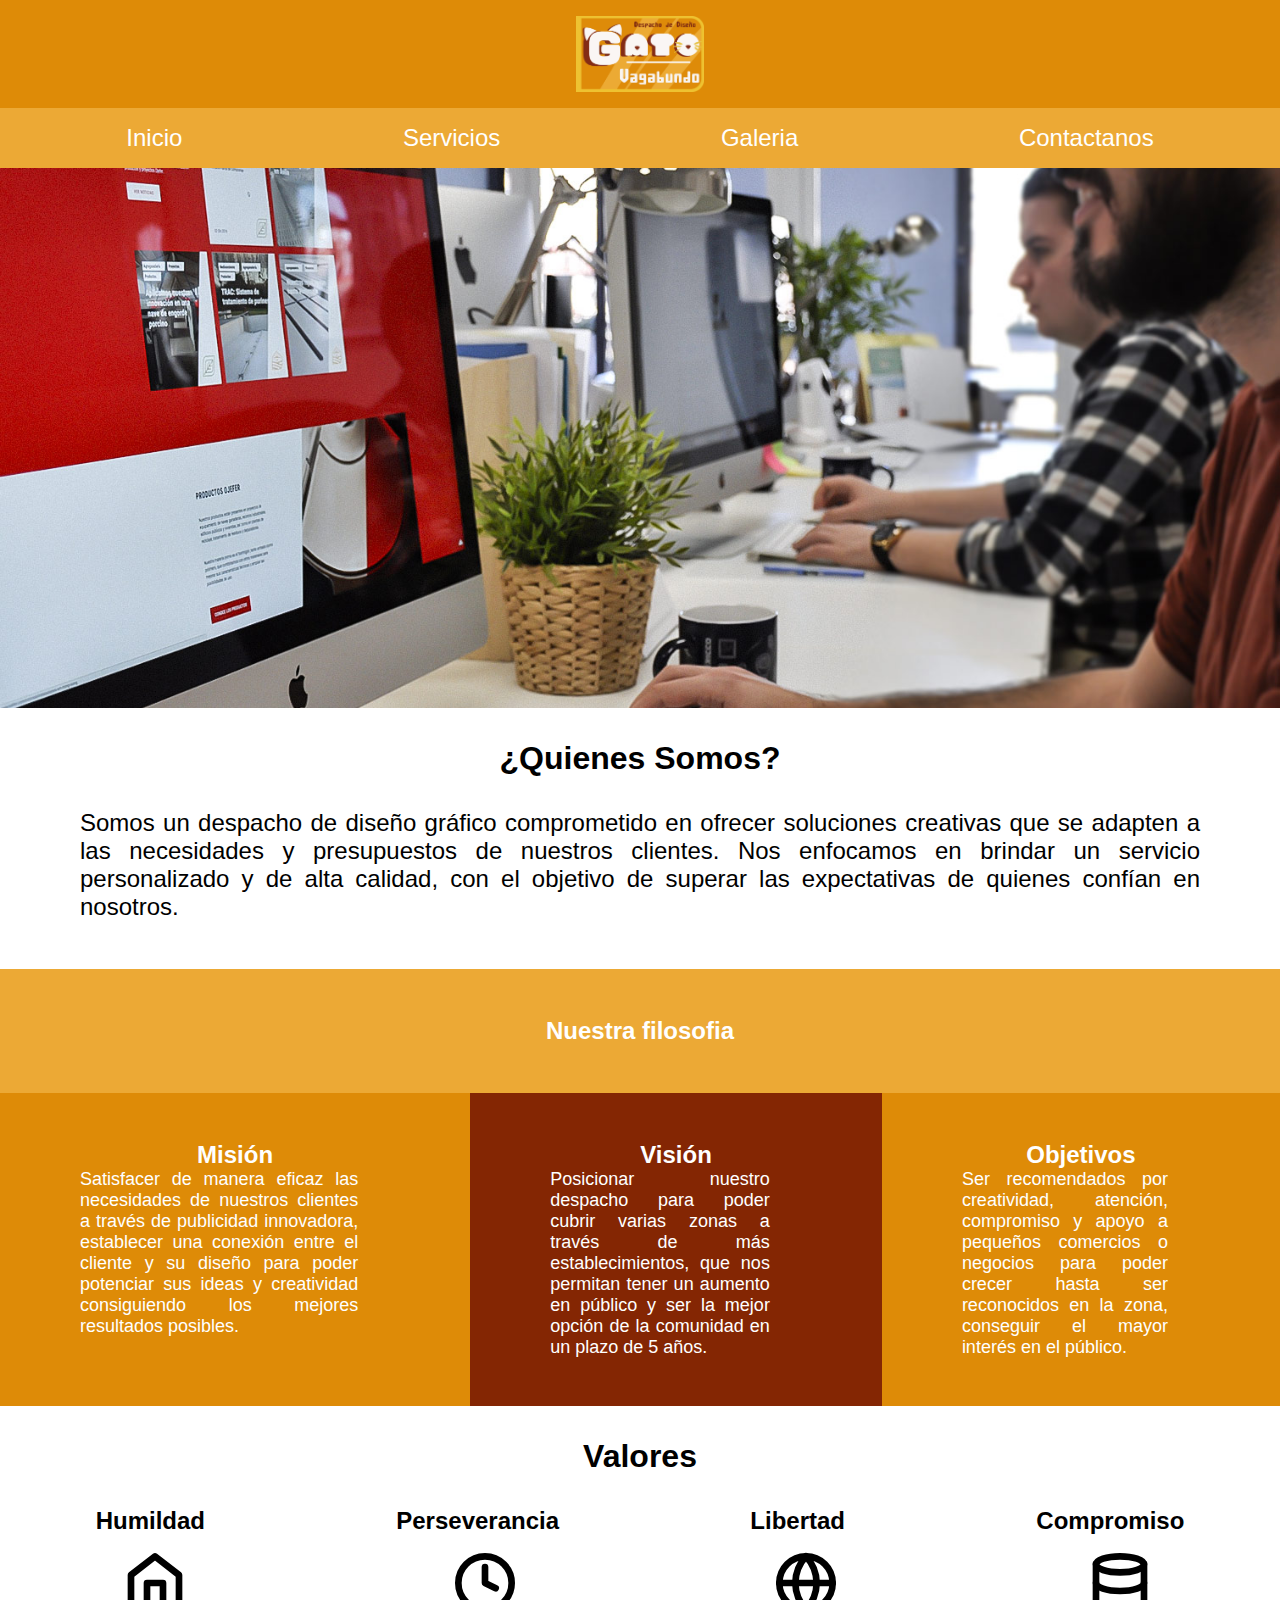
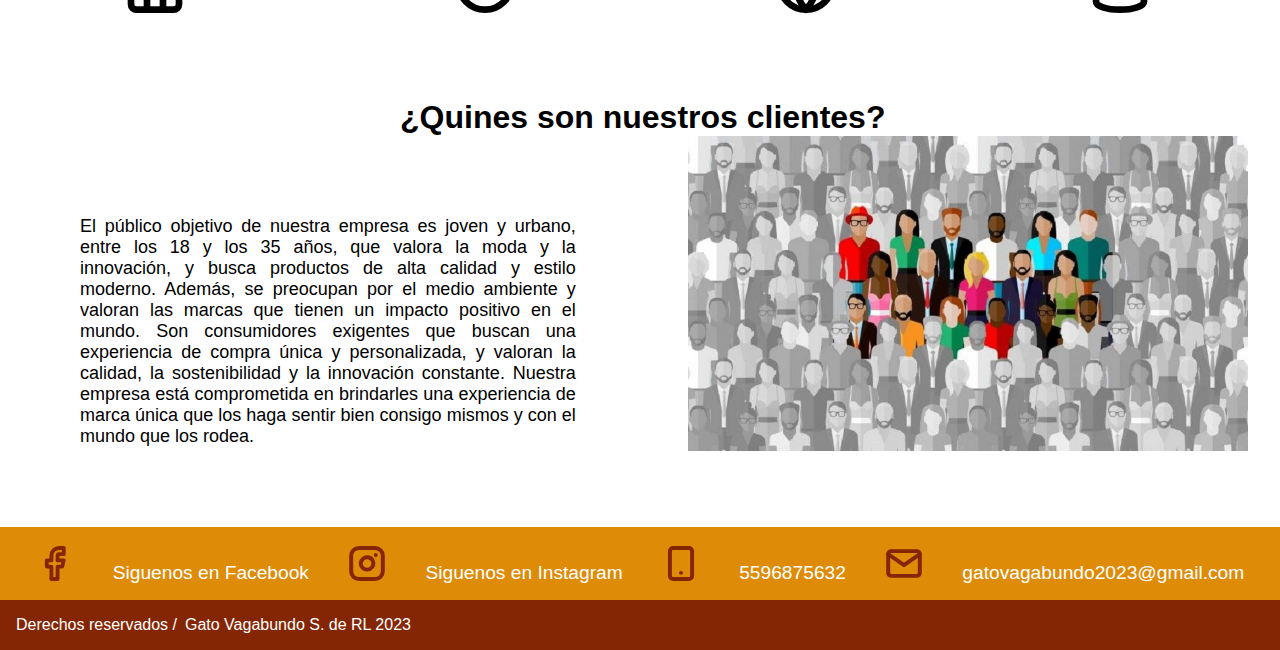
<file: index.html>
<!DOCTYPE html>
<!-- saved from url=(0061)file:///C:/Users/PALOLITO/Desktop/Gato%20Vagabundo/index.html -->
<html lang="en"><head><meta http-equiv="Content-Type" content="text/html; charset=UTF-8">
    
    <meta http-equiv="X-UA-Compatible" content="IE=edge">
    <meta name="viewport" content="width=device-width, initial-scale=1.0">
    <link rel="stylesheet" href="style.css">
    <title>Gato Vagabundo / Inicio</title>
</head>
<body>
  <header>
    <div class="Contenedor1">
        <div class="logo">
           <img src="img/Inicio/logo gato vagabundo-02.png" alt="" > 
        </div>
    
    <nav class="Lista">
        <ul>
            <li><a href="index.html">Inicio</a></li>
            <li><a href="Servicios.html">Servicios</a></li>
            <li><a href="Galeria.html">Galeria</a></li>
            <li><a href="Contactanos.html">Contactanos</a></li>
        </ul>
    </nav>
    </div>

</header>
   <div class="Banner"></div>

<div class="Nosotros">
    <h2>¿Quienes Somos?</h2>
    <p>Somos un despacho de diseño gráfico comprometido en ofrecer soluciones creativas que se adapten a las necesidades y presupuestos de nuestros clientes. Nos enfocamos en brindar un servicio personalizado y de alta calidad, con el objetivo de superar las expectativas de quienes confían en nosotros.</p>
</div>
<div class="Filosofia">
    <div class="FIL">
        <h2>Nuestra filosofia</h2>
    </div>
    <div class="MYV">
        <div class="mi1">
         <h2>Misión</h2>
         <p>Satisfacer de manera eficaz las necesidades de nuestros clientes a través de publicidad innovadora, establecer una conexión entre el cliente y su diseño para poder potenciar sus ideas y creatividad consiguiendo los mejores resultados posibles.</p>
        </div>

        <div class="vi1"> 
          <h2>Visión</h2>
         <p>Posicionar nuestro despacho para poder cubrir varias zonas a través de más establecimientos, que nos permitan tener un aumento en público y ser la mejor opción de la comunidad en un plazo de 5 años.</p>    
        </div>

        <div class="ob1">
          <h2>Objetivos</h2>
         <p>Ser recomendados por creatividad, atención, compromiso y apoyo a pequeños comercios o negocios para poder crecer hasta ser reconocidos en la zona, conseguir el mayor interés en el público.</p>  
        </div>
    </div>
</div>

<div class="ValorC">
 <div class="Separador">
    <h1 class="Valor">Valores</h1>
  </div>

    <div class="Valores">
        <div class="hu2">
          <h2>Humildad</h2> 
          <img src="img/Inicio/home (1).svg" alt="">  
        </div>
       <div class="pe2">
        <h2>Perseverancia</h2>
        <img class="m1" src="img/Inicio/clock (2).svg" alt="">
       </div>
       <div class="li2">
        <h2>Libertad</h2>
        <img class="m2" src="img/Inicio/globe.svg" alt="">
       </div>
       <div class="va4">
        <h2>Compromiso</h2>
        <img src="img/Inicio/database (1).svg" alt="">
       </div>
    </div>   
</div>
  



<div class="Separador"></div>
<div class="PO">
   <h2 class="Clientes">¿Quines son nuestros clientes?</h2>    
  <div class="POYIMG">
    <p class="Texto">El público objetivo de nuestra empresa es joven y urbano, entre los 18 y los 35 años, que valora la moda y la innovación, y busca productos de alta calidad y estilo moderno. Además, se preocupan por el medio ambiente y valoran las marcas que tienen un impacto positivo en el mundo. Son consumidores exigentes que buscan una experiencia de compra única y personalizada, y valoran la calidad, la sostenibilidad y la innovación constante. Nuestra empresa está comprometida en brindarles una experiencia de marca única que los haga sentir bien consigo mismos y con el mundo que los rodea.</p>
    <img src="img/Inicio/PO.jpg" alt="">
  </div>
</div>



<footer>
  <div class="Elementos">
    <img src="icon/facebook (4).svg" alt="">
    <label>Siguenos en <a href="">Facebook</a></label>
    <img src="icon/instagram (1).svg" alt="">
    <label>Siguenos en <a href="">Instagram</a></label>
    <img src="icon/smartphone (1).svg" alt="">
    <label>5596875632</label>
    <img src="icon/mail (1).svg" alt="">
    <label>gatovagabundo2023@gmail.com</label>
  </div>
  <div class="Derechos">
    <p>Derechos reservados /</p><a href="">Gato Vagabundo S. de RL 2023</a>
  </div>
</footer>

</body>
</html>
</file>
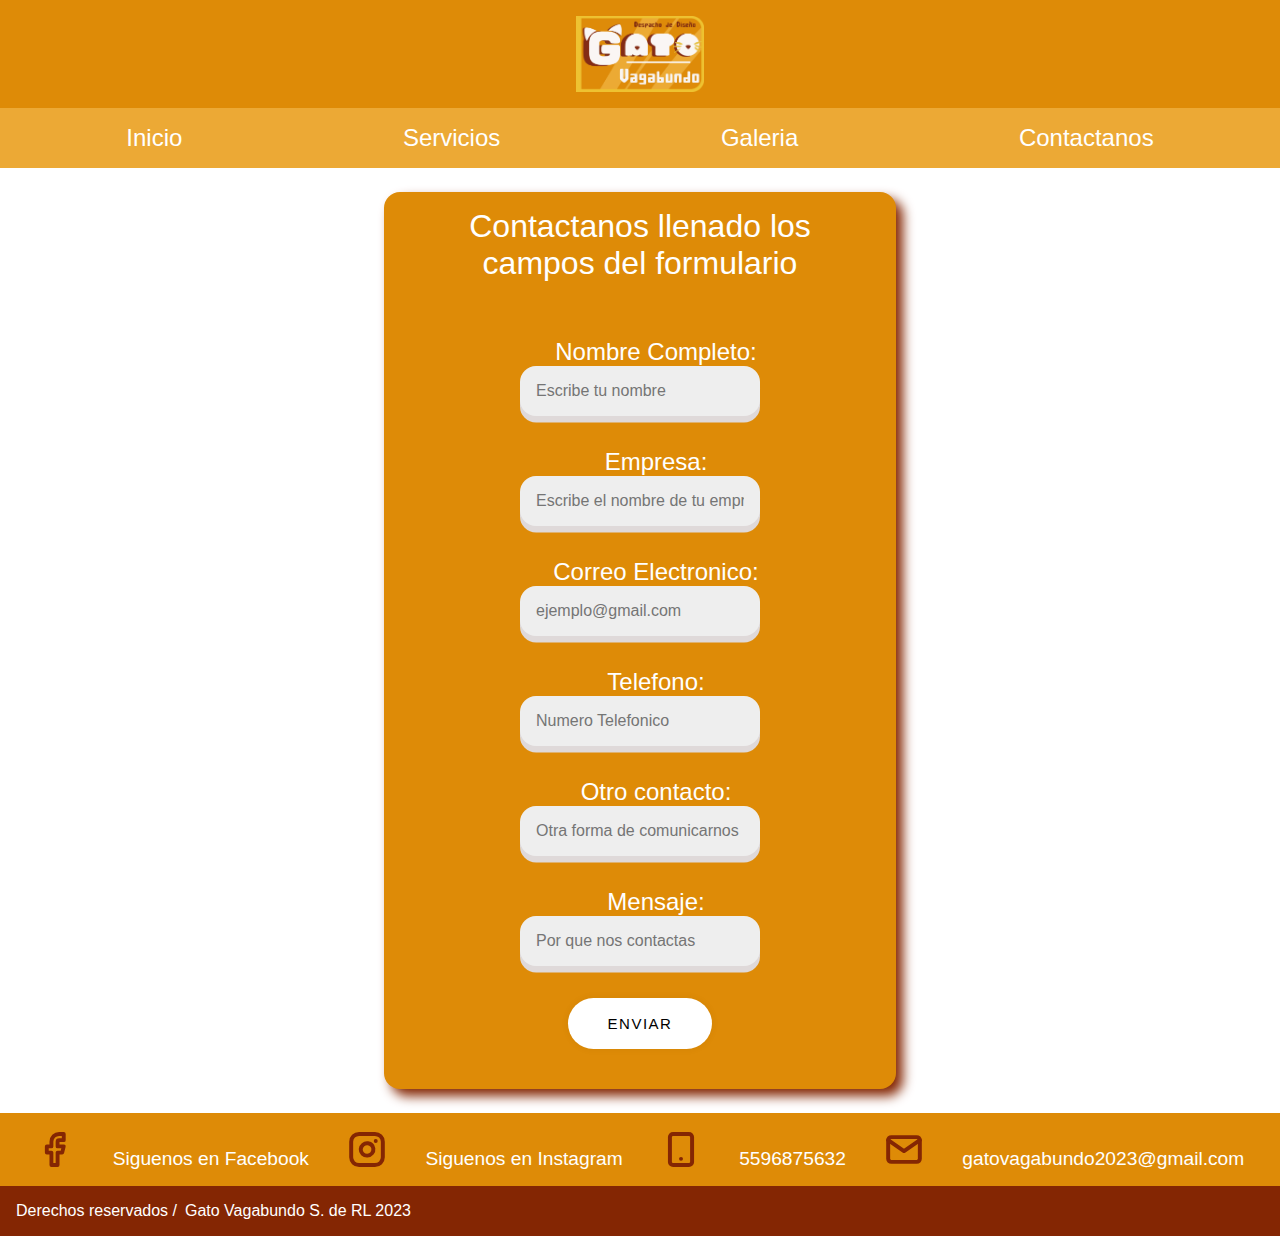
<file: Contactanos.html>
<!DOCTYPE html>
<html lang="en">
<head>
    <meta charset="UTF-8">
    <meta http-equiv="X-UA-Compatible" content="IE=edge">
    <meta name="viewport" content="width=device-width, initial-scale=1.0">
    <link rel="stylesheet" href="styleCon.css">
    <title>Contactanos</title>
</head>
<body>
    <header>
        <div class="Contenedor1">
            <div class="logo">
               <img src="img/Inicio/logo gato vagabundo-02.png" alt="" > 
            </div>
        
        <nav class="Lista">
            <ul>
                <li><a href="index.html">Inicio</a></li>
                <li><a href="Servicios.html">Servicios</a></li>
                <li><a href="Galeria.html">Galeria</a></li>
                <li><a href="Contactanos.html">Contactanos</a></li>
            </ul>
        </nav>
        </div> 
<div class="Formulario">
<form action="">
    <fieldset>
        <legend>Contactanos llenado los campos del formulario</legend>

        <div class="input-wrapper">
            <label for="">Nombre Completo:</label>
            <input class="input" type="text" placeholder="Escribe tu nombre">
        </div>

        <div class="input-wrapper">
            <label for="">Empresa:</label>
            <input class="input" type="text" placeholder="Escribe el nombre de tu empresa">
        </div>
        
        <div class="input-wrapper">
            <label for="">Correo Electronico:</label>
            <input class="input" type="email" placeholder="ejemplo@gmail.com">
        </div>

        <div class="input-wrapper">
            <label for="">Telefono:</label>
            <input class="input" type="tel" placeholder="Numero Telefonico">
        </div>

         <div class="input-wrapper">
            <label for="">Otro contacto:</label>
            <input class="input" type="text" placeholder="Otra forma de comunicarnos">
        </div>


        <div class="input-wrapper">
            <label for="">Mensaje:</label>
            <input class="input" type="text" placeholder="Por que nos contactas">
        </div>

        
        <div>
            <input class="button" type="submit" value="Enviar">
        </div>

    </fieldset>
</form>    
</div>

<footer>
    <div class="Elementos">
      <img src="icon/facebook (4).svg" alt="">
      <label>Siguenos en <a href="">Facebook</a></label>
      <img src="icon/instagram (1).svg" alt="">
      <label>Siguenos en <a href="">Instagram</a></label>
      <img src="icon/smartphone (1).svg" alt="">
      <label>5596875632</label>
      <img src="icon/mail (1).svg" alt="">
      <label>gatovagabundo2023@gmail.com</label>
    </div>
    <div class="Derechos">
      <p>Derechos reservados /</p><a href="">Gato Vagabundo S. de RL 2023</a>
    </div>
</footer>
</body>
</html>
</file>
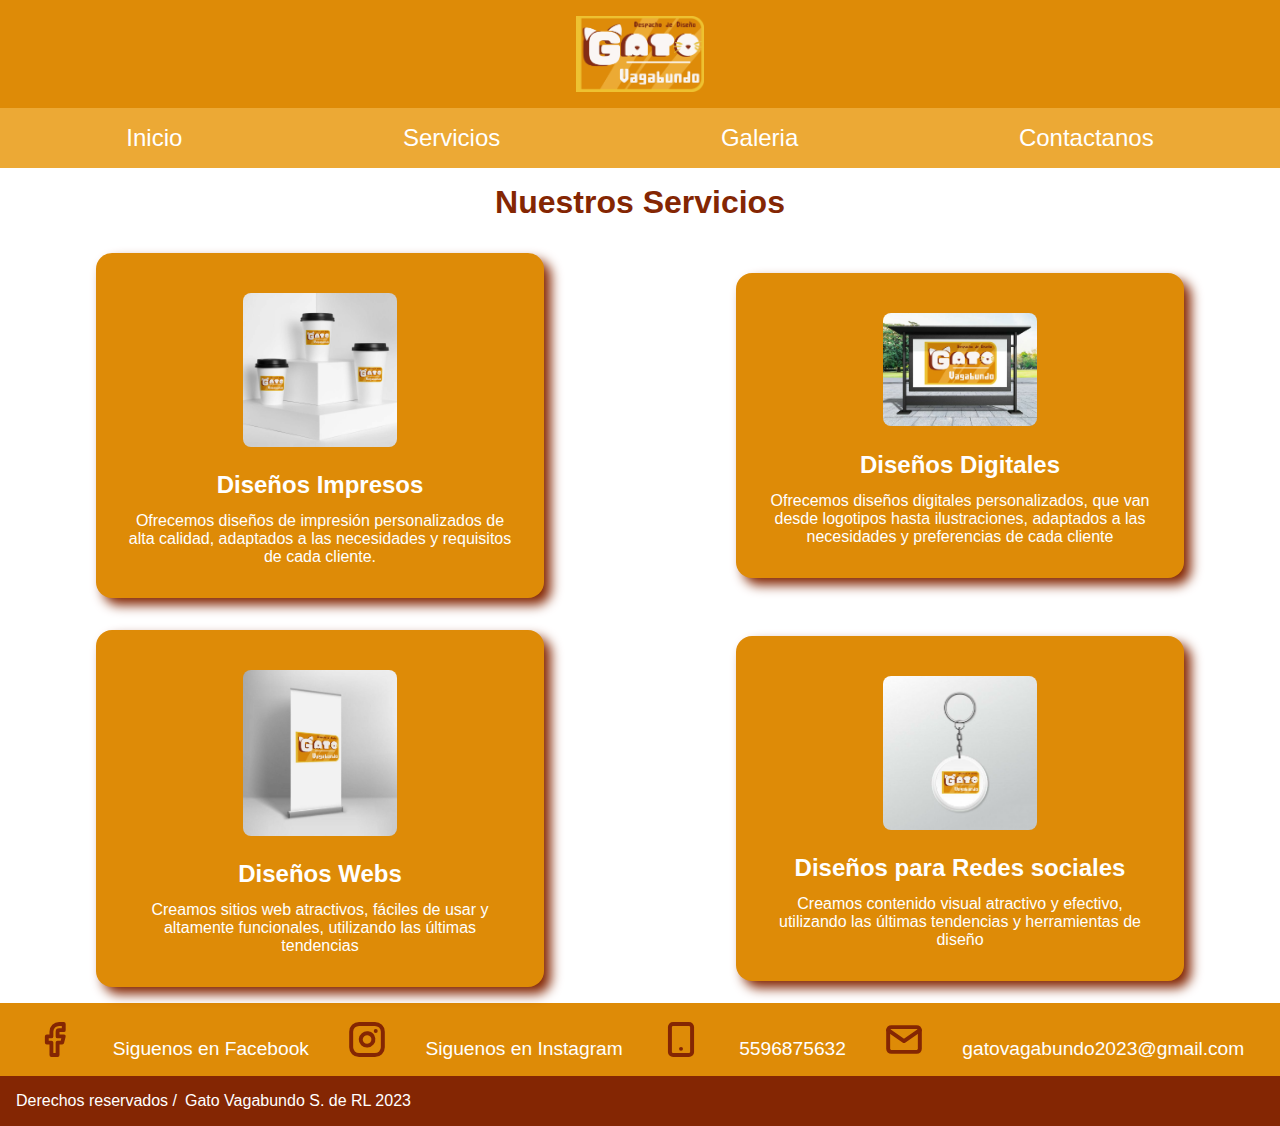
<file: Servicios.html>
<!DOCTYPE html>
<html lang="en">
<head>
    <meta charset="UTF-8">
    <meta http-equiv="X-UA-Compatible" content="IE=edge">
    <meta name="viewport" content="width=device-width, initial-scale=1.0">
    <link rel="stylesheet" href="StyleServicios.css">
    <title>Document</title>
</head>
<body>
    <header>
        <div class="Contenedor1">
            <div class="logo">
               <img src="img/Inicio/logo gato vagabundo-02.png" alt="" > 
            </div>
        
        <nav class="Lista">
            <ul>
                <li><a href="index.html">Inicio</a></li>
                <li><a href="Servicios.html">Servicios</a></li>
                <li><a href="Galeria.html">Galeria</a></li>
                <li><a href="Contactanos.html">Contactanos</a></li>
            </ul>
        </nav>
        </div>
            
    </header>
<main>
    <div class="SerV">
       <h1>Nuestros Servicios</h1>
    </div>

    <div class="Contenedor">
      <div class="Diseños">
        <img src="img/Servicios/1.jpeg" alt="">
        <h2>Diseños Impresos</h2>
        <p>Ofrecemos diseños de impresión personalizados de alta calidad, 
            adaptados a las necesidades y requisitos de cada cliente.</p>
      </div>
      <div class="Diseños">
        <img src="img/Servicios/3.jpeg" alt="">
        <h2>Diseños Digitales</h2>
        <p>Ofrecemos diseños digitales personalizados, que van desde 
            logotipos hasta ilustraciones, adaptados a las necesidades y 
            preferencias de cada cliente 
        </p>
      </div>
    </div>
    <div class="Contenedor">
        <div class="Diseños">
          <img src="img/Servicios/2.jpeg" alt="">
          <h2>Diseños Webs</h2>
          <p> Creamos sitios web atractivos, fáciles de usar y altamente 
            funcionales, utilizando las últimas tendencias
          </p>
        </div>
        <div class="Diseños">
          <img src="img/Servicios/6.jpeg" alt="">
          <h2>Diseños para Redes sociales</h2>
          <p>Creamos contenido visual atractivo y efectivo, utilizando 
            las últimas tendencias y herramientas de diseño
          </p>
        </div>
      </div>
</main>

<footer>
  <div class="Elementos">
    <img src="icon/facebook (4).svg" alt="">
    <label>Siguenos en <a href="">Facebook</a></label>
    <img src="icon/instagram (1).svg" alt="">
    <label>Siguenos en <a href="">Instagram</a></label>
    <img src="icon/smartphone (1).svg" alt="">
    <label>5596875632</label>
    <img src="icon/mail (1).svg" alt="">
    <label>gatovagabundo2023@gmail.com</label>
  </div>
  <div class="Derechos">
    <p>Derechos reservados /</p><a href="">Gato Vagabundo S. de RL 2023</a>
  </div>
</footer>

</body>
</html>
</file>
<file: style.css>
* {
    margin: 0;
    padding: 0;
}


body {
    font-family: Verdana, Geneva, Tahoma, sans-serif;
}

/* Header */ 
.logo {
    background: #de8b07;
    display: flex;
    align-items: center;
    justify-content: center;
    padding-top: 1rem;
    padding-bottom: 1rem;
}
.logo img{
    width: 10%;
}

.Lista {
    display: block;
    justify-content: center;
    color: white;
    padding: 1rem;
    background: #eca935;
}
.Lista ul{
    display: flex;
    justify-content: space-around;
}
.Lista ul li {
    list-style: none;
}
.Lista ul li a{
    padding: 2rem;
    text-decoration: none;
    color: white;
    font-size: x-large;
}

.Lista ul li a:hover{
    padding: 1rem;
    margin: 1rem;
    background: #de8c0767;
    border-radius: 8px;
}


@media screen and (min-width: 320px) and (max-width: 768px){
    .logo {
        background: #de8b07;
        padding-top: 1rem;
        padding-bottom: 1rem;
    }
    .logo img{
        width: 20%;
    }
    
    .Lista {
        padding: 1rem;
        color: white;
    }
    .Lista ul{
        display: flex;
        justify-content: space-around;
    }
    .Lista ul li {
        list-style: none;
    }
    .Lista ul li a{
        text-decoration: none;
        color: white;
        font-size: small;
    }

    .Lista ul li a:hover{
        padding: 1rem;
        margin: 1rem;
        background: #de8c0767;
        border-radius: 8px;
    }  
}
/*Banner*/
.Banner{
    background-image: url(img/Inicio/Banner.jpg);
    height: 60vh;
    background-size: cover;
    background-position: center;

}

@media screen and (min-width: 320px) and (max-width: 768px) {
    .Banner{
        height: 25vh;
    }
    
}


/*Quines somos*/ 

.Nosotros{
    display: block;
    text-align: center;
}

.Nosotros h2{
    margin-top: 2rem;
    font-size: xx-large;
}

.Nosotros p{
    font-size: x-large;
    margin-top: 2rem;
    text-align: justify;
    margin-left: 5rem;
    margin-right: 5rem;
    margin-bottom: 3rem;
}

@media screen and (min-width: 320px) and (max-width: 768px) {
    .Nosotros h2{
        font-size: x-large;
    }
    .Nosotros p{
        font-size: medium;
        margin-left: 1.5rem;
        margin-right: 1.5rem;
    }
}

/*Filosofia*/

.Filosofia {
    display: block;
}
.MYV {
    color: white;
    display: flex;
    justify-content: space-around;
}

.mi1 {
    background: #DE8B07;
    display: block;
    text-align: center;
    padding: 3rem;
}
.mi1 p{
    font-size: large;
    text-align: justify;
    padding-left: 2rem;
    padding-right: 4rem;
}

.vi1 {
    background: #842603;
    display: block;
    text-align: center;
    padding: 3rem;
}
.vi1 p{
    font-size: large;
    text-align: justify;
    padding-left: 2rem;
    padding-right: 4rem;
}
.ob1 {
    background: #DE8B07;
    display: block;
    text-align: center;
    padding: 3rem;
}
.ob1 p{
    font-size: large;
    text-align: justify;
    padding-left: 2rem;
    padding-right: 4rem;
}

.FIL {
    color: white;
    background: #ECA935;
    padding: 3rem;
    text-align: center;
}

@media screen and (min-width: 320px) and (max-width: 768px) {
   .MYV{
    display: block;
    justify-content: space-around;
   }

.mi1 p{
    font-size: medium;
    text-align: justify;
    padding-left: 1rem;
    padding-right: 2rem;
}


.vi1 p{
    font-size: medium;
    text-align: justify;
    padding-left: 1rem;
    padding-right: 2rem;
}

.ob1 p{
    font-size: medium;
    text-align: justify;
    padding-left: 1rem;
    padding-right: 2rem;
}
   .FIL {
    font-size: large;
   } 
}

/* Valores */ 

.ValorC{
    display: block;
}

.Valores {
    display: flex;
    justify-content: space-around;
}
.Valor {
    font-size: xx-large;
    margin-top: 2rem;
    margin-bottom: 2rem;
    text-align: center;
}
.Valores h2{
    font-size: x-large;
}

.hu2 img{
    margin-top: 1rem;
    position: relative;
    left: 25%;
}

.pe2 img{
    margin-top: 1rem;
    position: relative;
    left: 35%;
}

.li2 img{
    margin-top: 1rem;
    position: relative;
    left: 25%;
}

.va4 img{
    margin-top: 1rem;
    position: relative;
    left: 35%;
}

@media screen and (min-width: 320px) and (max-width: 768px) {
    .Valores {
        display: block;
        text-align: center;
    }
    .hu2 img{
        filter: invert(1);
        margin-top: 1rem;
        position: relative;
        left: 0%;
    }
    
    .pe2 img{
        margin-top: 1rem;
        position: relative;
        left: 0%;
    }
    
    .li2 img{
        filter: invert(1);
        margin-top: 1rem;
        position: relative;
        left: 0%;
    }
    
    .va4 img{
        margin-top: 1rem;
        position: relative;
        left: 0%;
    }

    .hu2{
        background: #ECA935;
        padding: 1rem;
        color: white;
    }
    .li2{
        background: #ECA935;
        padding: 1rem;
        color: white;
    }
}

/* PO */

.PO {
    display: block;
}

.POYIMG {
    display: flex;
    justify-content: space-around;
}

.Clientes{
    font-size: xx-large;
    margin-left: 25rem;
    margin-top: 5rem;
}

.POYIMG img{
height: 35vh;
margin-left: 2rem;
margin-right: 2rem;
margin-bottom: 2rem;
}

.Texto{
    padding: 5rem;
    font-size: large;
    text-align: justify;
}

@media screen and (min-width: 320px) and (max-width: 768px) {
    .POYIMG{
        display: block;
    }
    .Clientes{
        font-size: x-large;
        text-align: center;
        margin-left: 0rem;
        margin-top: 5rem;
    }
    .Texto{
        padding: 2rem;
        font-size: medium;
        text-align: justify;
    }
    .POYIMG img{
        margin-left: 19%;
        height: 0vh;
        }
}

/*footer*/ 

footer{
    display: block;
}

.Elementos {
    padding: 1rem;
    font-size: larger;
    color: white;
    display: flex;
    justify-content: space-around;
    background: #DE8B07;
}

.Elementos label{
    padding-top: 1.2rem;
}

.Elementos img{
    width: 3%;
    padding-top: 0;
}

.Derechos {
    background: #842603;
    color: white;
    display: flex;
    padding: 1rem;
}

.Derechos a {
    color: white;
    text-decoration: none;
    padding-left: 0.5rem;
}
.Elementos a{
    text-decoration: none;
    color: white;
} 
@media screen and (min-width: 320px) and (max-width: 768px) {
    .Elementos{   
        display: flex;
        flex-direction: column;
        justify-content: center;
        text-align: center;
    }
    .Elementos img{
        padding-top: 0.1rem;
        width: 0%;
    }
    .Elementos label {
        font-size: medium;
        padding: 0.5rem;
    }

    .Derechos {
        display: flex;
        justify-content: center;
        align-items: center;
        text-align: center;
        font-size: small;
    }
}


body::-webkit-scrollbar{
    width: 0.5rem;
    background-color: white;
}


body::-webkit-scrollbar-thumb{
    background: #842603;
    border-radius: 2rem;
}
</file>
<file: styleCon.css>
* {
    margin: 0;
    padding: 0;
}


body {
    font-family: Verdana, Geneva, Tahoma, sans-serif;
}

/* Header */ 
.logo {
    background: #de8b07;
    display: flex;
    align-items: center;
    justify-content: center;
    padding-top: 1rem;
    padding-bottom: 1rem;
}
.logo img{
    width: 10%;
}

.Lista {
    display: block;
    justify-content: center;
    color: white;
    padding: 1rem;
    background: #eca935;
}
.Lista ul{
    display: flex;
    justify-content: space-around;
}
.Lista ul li {
    list-style: none;
}
.Lista ul li a{
    padding: 2rem;
    text-decoration: none;
    color: white;
    font-size: x-large;
}

.Lista ul li a:hover{
    padding: 1rem;
    margin: 1rem;
    background: #de8c0767;
    border-radius: 8px;
}


@media screen and (min-width: 320px) and (max-width: 768px){
    .logo {
        background: #de8b07;
        padding-top: 1rem;
        padding-bottom: 1rem;
    }
    .logo img{
        width: 20%;
    }
    
    .Lista {
        padding: 1rem;
        color: white;
    }
    .Lista ul{
        display: flex;
        justify-content: space-around;
    }
    .Lista ul li {
        list-style: none;
    }
    .Lista ul li a{
        text-decoration: none;
        color: white;
        font-size: small;
    }

    .Lista ul li a:hover{
        padding: 1rem;
        margin: 1rem;
        background: #de8c0767;
        border-radius: 8px;
    }  
}

/*Formulario*/

form{
    display: block;
}

form{
    width: 40%;
    box-shadow: 7px 7px 12px #842603;
    background:#de8b07;
    border-radius: 1rem;
    margin: 1rem;
    margin-left: 30%;
    margin-right: 30%;
}

fieldset{
    display: block;
    justify-content: center;
    align-items: center;
}

fieldset{
    padding-bottom: 1rem;
    border: 0;
    margin: 1.5rem;
    padding: 1rem;
}

fieldset div{
    margin: 1rem;
    padding: .5rem;
}

fieldset legend{
    color: white;
    text-align: center;
    padding: 1rem;
    font-size: xx-large;
}

fieldset div{
    text-align: center;
    font-size: x-large;
}

fieldset label{
    color: white;
    padding: 2rem;
    margin-left: 2rem;
    text-align: left;
}

.input-wrapper input {
    background-color: #eee;
    border: none;
    padding: 1rem;
    font-size: 1rem;
    width: 13em;
    border-radius: 1rem;
    color: lightcoral;
    box-shadow: 0 0.4rem #dfd9d9;
    cursor: pointer;
  }
  
  .input-wrapper input:focus {
    outline-color: lightcoral;
  }


  @media screen and (min-width: 320px) and (max-width: 768px){
    form{
        display: block;
    }
    
    form{
        width: 93%;
        box-shadow: 7px 7px 12px #842603;
        background:#de8b07;
        border-radius: 1rem;
        margin: 1rem;
        margin-left: 3%;
    }
    
    fieldset{
        display: block;
        justify-content: center;
        align-items: center;
        text-align: center;
    }
    
    fieldset{
        padding-bottom: 1rem;
        border: 0;
        margin: 1.5rem;
        padding: 1rem;
    }
    
    fieldset div{
        margin: 1rem;
        padding: .5rem;
        
    }
    
    fieldset legend{
        color: white;
        text-align: center;
        padding: 1rem;
        font-size: large;
    }
    
    fieldset div{
        font-size: x-large;
    }
    
    fieldset label{
        margin-bottom: 1rem;
        font-size: medium;
        color: white;
        padding: 2rem;
        margin-left: 2rem;
    }
    .input-wrapper input {
        background-color: #eee;
        border: none;
        margin-top: 1rem;
        padding: 1rem;
        font-size: 1rem;
        width: 14em;
        border-radius: 1rem;
        color: lightcoral;
        box-shadow: 0 0.4rem #dfd9d9;
        cursor: pointer;
      }
      
  }

/*Botton*/ 
  .button {
    padding: 17px 40px;
    border-radius: 50px;
    border: 0;
    background-color: white;
    box-shadow: rgb(0 0 0 / 5%) 0 0 8px;
    letter-spacing: 1.5px;
    text-transform: uppercase;
    font-size: 15px;
    transition: all .5s ease;
   }
   
   .button:hover {
    letter-spacing: 3px;
    background-color: hsl(14, 80%, 48%);
    color: hsl(0, 0%, 100%);
    box-shadow: rgb(220, 86, 24) 0px 7px 29px 0px;
   }
   
/* Footer */

footer{
    display: block;
}

.Elementos {
    padding: 1rem;
    font-size: larger;
    color: white;
    display: flex;
    justify-content: space-around;
    background: #DE8B07;
}

.Elementos label{
    padding-top: 1.2rem;
}

.Elementos img{
    width: 3%;
    padding-top: 0;
}

.Derechos {
    background: #842603;
    color: white;
    display: flex;
    padding: 1rem;
}

.Derechos a {
    color: white;
    text-decoration: none;
    padding-left: 0.5rem;
}

.Elementos a{
    text-decoration: none;
    color: white;
} 

@media screen and (min-width: 320px) and (max-width: 768px) {
    .Elementos{   
        display: flex;
        flex-direction: column;
        justify-content: center;
        text-align: center;
    }
    .Elementos img{
        padding-top: 0.1rem;
        width: 0%;
    }
    .Elementos label {
        font-size: medium;
        padding: 0.5rem;
    }

    .Derechos {
        display: flex;
        justify-content: center;
        align-items: center;
        text-align: center;
        font-size: small;
    }
}


/* Scroll*/ 

body::-webkit-scrollbar{
    width: 0.5rem;
    background-color: white;
}


body::-webkit-scrollbar-thumb{
    background: #842603;
    border-radius: 2rem;
}
</file>
<file: StyleServicios.css>
* {
    margin: 0;
    padding: 0;
}

body {
    font-family: Verdana, Geneva, Tahoma, sans-serif;
}
header{
    display: block;
}
.logo {
    background: #de8b07;
    display: flex;
    align-items: center;
    justify-content: center;
    padding-top: 1rem;
    padding-bottom: 1rem;
}
.logo img{
    width: 10%;
}

.Lista {
    display: block;
    justify-content: center;
    color: white;
    padding: 1rem;
    background: #eca935;
}
.Lista ul{
    display: flex;
    justify-content: space-around;
}
.Lista ul li {
    list-style: none;
}
.Lista ul li a{
    padding: 2rem;
    text-decoration: none;
    color: white;
    font-size: x-large;
}

.Lista ul li a:hover{
    padding: 1rem;
    margin: 1rem;
    background: #de8c0767;
    border-radius: 8px;
}

@media screen and (min-width: 320px) and (max-width: 768px) {
    .logo {
        background: #de8b07;
        padding-top: 1rem;
        padding-bottom: 1rem;
    }
    .logo img{
        width: 20%;
    }
    
    .Lista {
        color: white;
    }
    .Lista ul{
        display: flex;
        justify-content: space-around;
    }
    .Lista ul li {
        list-style: none;
    }
    .Lista ul li a{
        text-decoration: none;
        color: white;
        font-size: small;
    }

    .Lista ul li a:hover{
        padding: 1rem;
        margin: 1rem;
        background: #de8c0767;
        border-radius: 8px;
    }  
}

/*Main*/

.SerV{
    color: #842603;
    display: flex;
    justify-content: center;
    align-items: center;
    margin: 1rem;
}

.Contenedor {
    display: flex;
    justify-content: space-around;
    align-items: center;
}

.Diseños{
    display: block;
    justify-content: center;
    align-items: center;
    text-align: center;
}

.Diseños{
    background: #de8b07;
    width: 30%;
    margin: 1rem;
    padding: 2rem;
    border-radius: 1rem;
    box-shadow: 7px 7px 12px #842603;
}

.Diseños img{
    width: 40%;
    padding: 0.5rem;
    border-radius: 1rem;
}
.Diseños h2{
    color: white;
    margin: 0.8rem;
}
.Diseños p{
    color: white;
    font-size: medium
}
@media screen and (min-width: 320px) and (max-width: 768px){
    .SerV{
        color: #842603;
        display: flex;
        justify-content: center;
        align-items: center;
        margin: 1rem;
    }
    .SerV h1{
        font-size: large;
    }
    
    .Contenedor {
        display: block;
        justify-content: space-around;
        align-items: center;
    }
    
    .Diseños{
        display: block;
        justify-content: center;
        align-items: center;
        text-align: center;
    }
    
    .Diseños{
        background: #de8b07;
        width: 78%;
        margin: 1rem;
        padding: 2rem;
        border-radius: 1rem;
        box-shadow: 7px 7px 12px #842603;
    }
    
    .Diseños img{
        width: 40%;
        padding: 0.5rem;
        border-radius: 1rem;
    }
    .Diseños h2{
        color: white;
        margin: 0.8rem;
    }
    .Diseños p{
        color: white;
    }
       
}
/*Footer*/

footer{
    display: block;
}

.Elementos {
    padding: 1rem;
    font-size: larger;
    color: white;
    display: flex;
    justify-content: space-around;
    background: #DE8B07;
}

.Elementos label{
    padding-top: 1.2rem;
}

.Elementos img{
    width: 3%;
    padding-top: 0;
}

.Derechos {
    background: #842603;
    color: white;
    display: flex;
    padding: 1rem;
}

.Derechos a {
    color: white;
    text-decoration: none;
    padding-left: 0.5rem;
}

.Elementos a{
    text-decoration: none;
    color: white;
} 


@media screen and (min-width: 320px) and (max-width: 768px) {
    .Elementos{   
        display: flex;
        flex-direction: column;
        justify-content: center;
        text-align: center;
    }
    .Elementos img{
        padding-top: 0.1rem;
        width: 0%;
    }
    .Elementos label {
        font-size: medium;
        padding: 0.5rem;
    }

    .Derechos {
        display: flex;
        justify-content: center;
        align-items: center;
        text-align: center;
        font-size: small;
    }
}

body::-webkit-scrollbar{
    width: 0.5rem;
    background-color: white;
}


body::-webkit-scrollbar-thumb{
    background: #842603;
    border-radius: 2rem;
}
</file>
